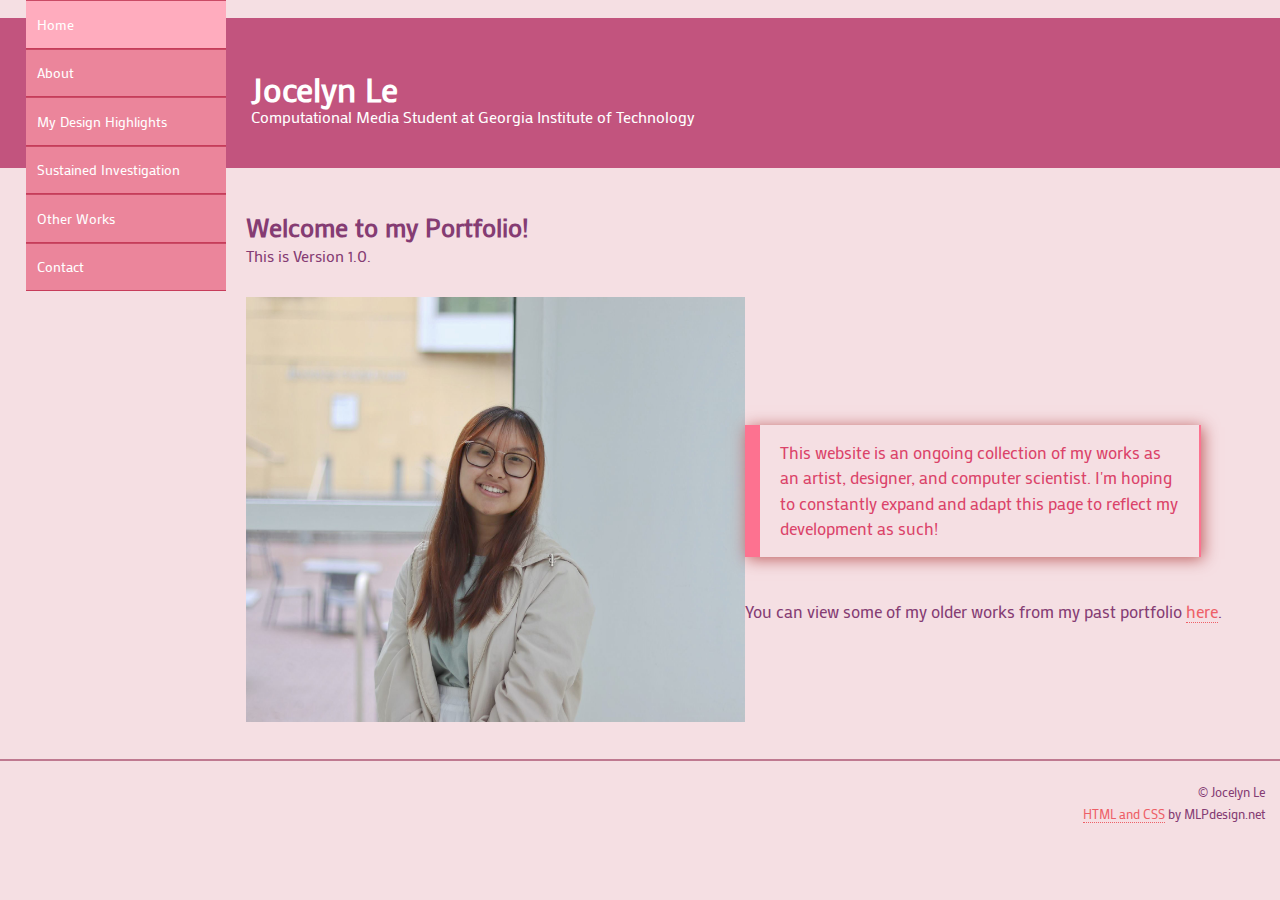
<file: index.html>
<!DOCTYPE html>
<html lang="en">
<head>
<meta charset="utf-8">
<meta http-equiv="X-UA-Compatible" content="IE=edge">
<title>Jocelyn Le: Portfolio</title>
<meta name="viewport" content="width=device-width, initial-scale=1">
<meta name="Description" lang="en" content="open source html and css template">
<meta name="author" content="mlp design">
<meta name="robots" content="index, follow">
<link rel="stylesheet" href="pastel.css">
</head>
<body>

<!-- Menu Items -->
<nav>
 <input type="checkbox" id="show-menu" role="button">
 <label for="show-menu" class="open"><span class="fa fa-bars"></span></label>
 <label for="show-menu" class="close"><span class="fa fa-times"></label>
 <ul id="menu">
  <li><a class="active" href="index.html">Home</a></li>
  <li><a href="about.html">About</a></li>
  <li><a href="design_highlights.html">My Design Highlights</a></li>
  <li><a href="sus_inv.html">Sustained Investigation</a></li>
  <li><a href="other.html">Other Works</a></li>
  <li><a href="contact.html">Contact</a></li>
 </ul>
</nav>
<!-- // -->

<!-- Banner -->
<div id="banner">
 <div id="header">
  <h1>Jocelyn Le</h1>
  <p class="sub">Computational Media Student at Georgia Institute of Technology</p>
 </div>
</div>
<!-- // -->

<div id="content">
 <!-- Page Items -->
 <div class="pageitem">
  <br>
  <h2>Welcome to my Portfolio!</h2>
  <p class="sub">This is Version 1.0.</p>
  <br>

  <div class="two-col-cell">
    <img src="assets/me.JPEG" width=500 height=425 style="max-width: 100%" style="max-height: 100%">  
  </div>
  <div class="two-col-cell">
    <br>
    <br>
    <br>
    <br>
    <br>
    <blockquote> This website is an ongoing collection of my works as an artist, designer, and computer scientist.
    I'm hoping to constantly expand and adapt this page to reflect my development as such! </blockquote>
    <br>
    <p>You can view some of my older works from my past portfolio <a href="http://jocelynledesign.crevado.com">here</a>.</p>
  </div>
 </div>
</div>

<!-- Footer Items -->
<div id="footer">
 <p>&copy; Jocelyn Le</p>
 <!--Credits below must be kept under CC-NC 3.0 License-->
 <p><a href="http://www.mlpdesign.net">HTML and CSS</a> by MLPdesign.net</p>
</div>
<!-- // -->

</body>
</html>
</file>
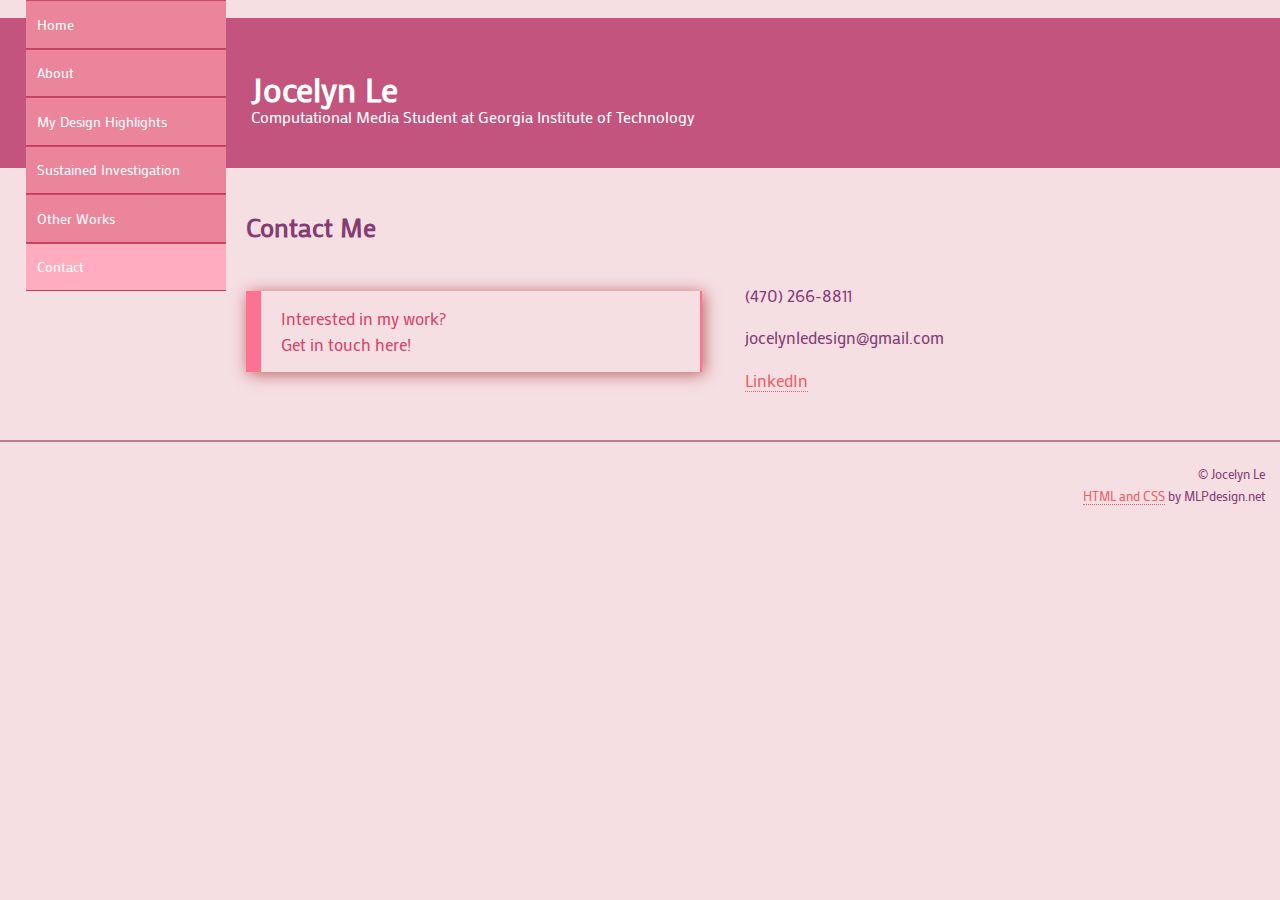
<file: contact.html>
<!DOCTYPE html>
<html lang="en">
<head>
<meta charset="utf-8">
<meta http-equiv="X-UA-Compatible" content="IE=edge">
<title>Jocelyn Le: Portfolio</title>
<meta name="viewport" content="width=device-width, initial-scale=1">
<meta name="Description" lang="en" content="open source html and css template">
<meta name="author" content="mlp design">
<meta name="robots" content="index, follow">
<link rel="stylesheet" href="pastel.css">
</head>
<body>

<!-- Menu Items -->
<nav>
<input type="checkbox" id="show-menu" role="button">
<label for="show-menu" class="open"><span class="fa fa-bars"></span></label>
<label for="show-menu" class="close"><span class="fa fa-times"></label>
<ul id="menu">
    <li><a href="index.html">Home</a></li>
    <li><a href="about.html">About</a></li>
    <li><a href="design_highlights.html">My Design Highlights</a></li>
    <li><a href="sus_inv.html">Sustained Investigation</a></li>
    <li><a href="other.html">Other Works</a></li>
    <li><a class="active" href="contact.html">Contact</a></li>
</ul>
</nav>
<!-- // -->

<!-- Banner -->
<div id="banner">
    <div id="header">
     <h1>Jocelyn Le</h1>
     <p class="sub">Computational Media Student at Georgia Institute of Technology</p>
    </div>
</div>
<!-- // -->

<div id="content">
    <!-- Page Items -->
    <div class="pageitem">
     <br>
     <h2>Contact Me</h2>
     <br>
   
     <div class="two-col-cell">
         <br>
         <blockquote> Interested in my work?<br> Get in touch here!</blockquote>
     </div>
     <div class="two-col-cell">
         
       <p>(470) 266-8811</p>
       <p>jocelynledesign@gmail.com</p>
       <p><a href="https://www.linkedin.com/in/le-jocelyn/">LinkedIn</a></p>
     </div>
    </div>
   </div>
   
<!-- Footer Items -->
<div id="footer">
<p>&copy; Jocelyn Le</p>
<!--Credits below must be kept under CC-NC 3.0 License-->
<p><a href="http://www.mlpdesign.net">HTML and CSS</a> by MLPdesign.net</p>
</div>
<!-- // -->

</body>
</html>
</file>
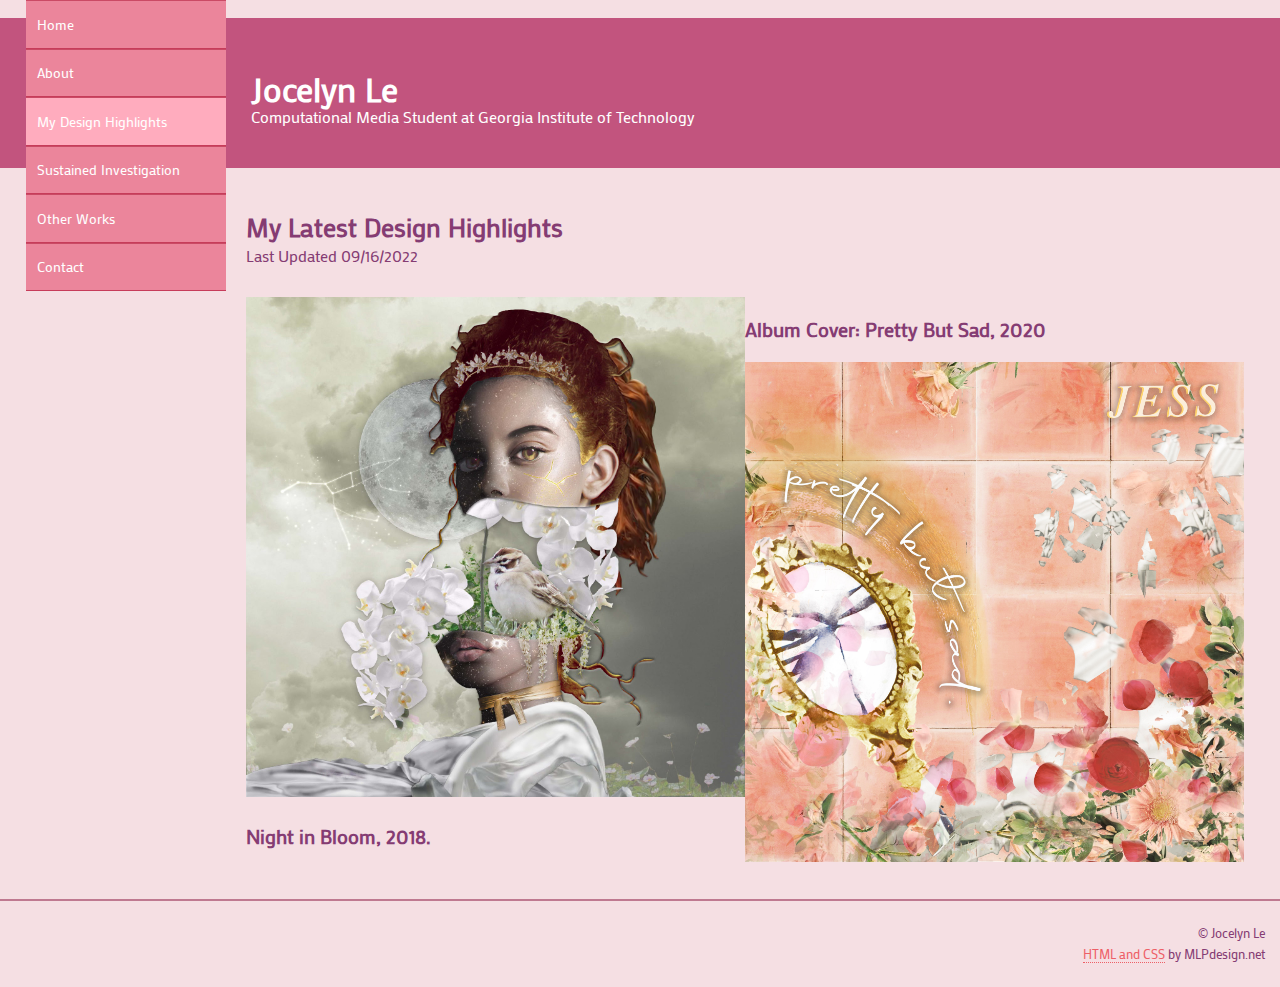
<file: design_highlights.html>
<!DOCTYPE html>
<html lang="en">
<head>
<meta charset="utf-8">
<meta http-equiv="X-UA-Compatible" content="IE=edge">
<title>Jocelyn Le: Portfolio</title>
<meta name="viewport" content="width=device-width, initial-scale=1">
<meta name="Description" lang="en" content="open source html and css template">
<meta name="author" content="mlp design">
<meta name="robots" content="index, follow">
<link rel="stylesheet" href="pastel.css">
</head>
<body>

<!-- Menu Items -->
<nav>
 <input type="checkbox" id="show-menu" role="button">
 <label for="show-menu" class="open"><span class="fa fa-bars"></span></label>
 <label for="show-menu" class="close"><span class="fa fa-times"></label>
 <ul id="menu">
  <li><a href="index.html">Home</a></li>
  <li><a href="about.html">About</a></li>
  <li><a class="active" href="design_highlights.html">My Design Highlights</a></li>
  <li><a href="sus_inv.html">Sustained Investigation</a></li>
  <li><a href="other.html">Other Works</a></li>
  <li><a href="contact.html">Contact</a></li>
 </ul>
</nav>
<!-- // -->

<!-- Banner -->
<div id="banner">
 <div id="header">
  <h1>Jocelyn Le</h1>
  <p class="sub">Computational Media Student at Georgia Institute of Technology</p>
 </div>
</div>
<!-- // -->

<div id="content">
 <!-- Page Items -->
 <div class="pageitem">
  <br>
  <h2>My Latest Design Highlights</h2>
  <p class="sub">Last Updated 09/16/2022</p>
  <br>

  <div class="two-col-cell">
    <img src="assets/Night in Bloom copy.jpg" width=500 height=500 style="max-width: 100%" style="max-height: 100%">  
    <h3>Night in Bloom, 2018.</h3>
  </div>
  <div class="two-col-cell">
    <h3>Album Cover: Pretty But Sad, 2020</h3>
    <img src="assets/Pretty But Sad Album Cover 080520 copy.jpg" width=500 height=500 style="max-width: 100%" style="max-height: 100%"> 
  </div>
 </div>
</div>

<!-- Footer Items -->
<div id="footer">
 <p>&copy; Jocelyn Le</p>
 <!--Credits below must be kept under CC-NC 3.0 License-->
 <p><a href="http://www.mlpdesign.net">HTML and CSS</a> by MLPdesign.net</p>
</div>
<!-- // -->

</body>
</html>
</file>
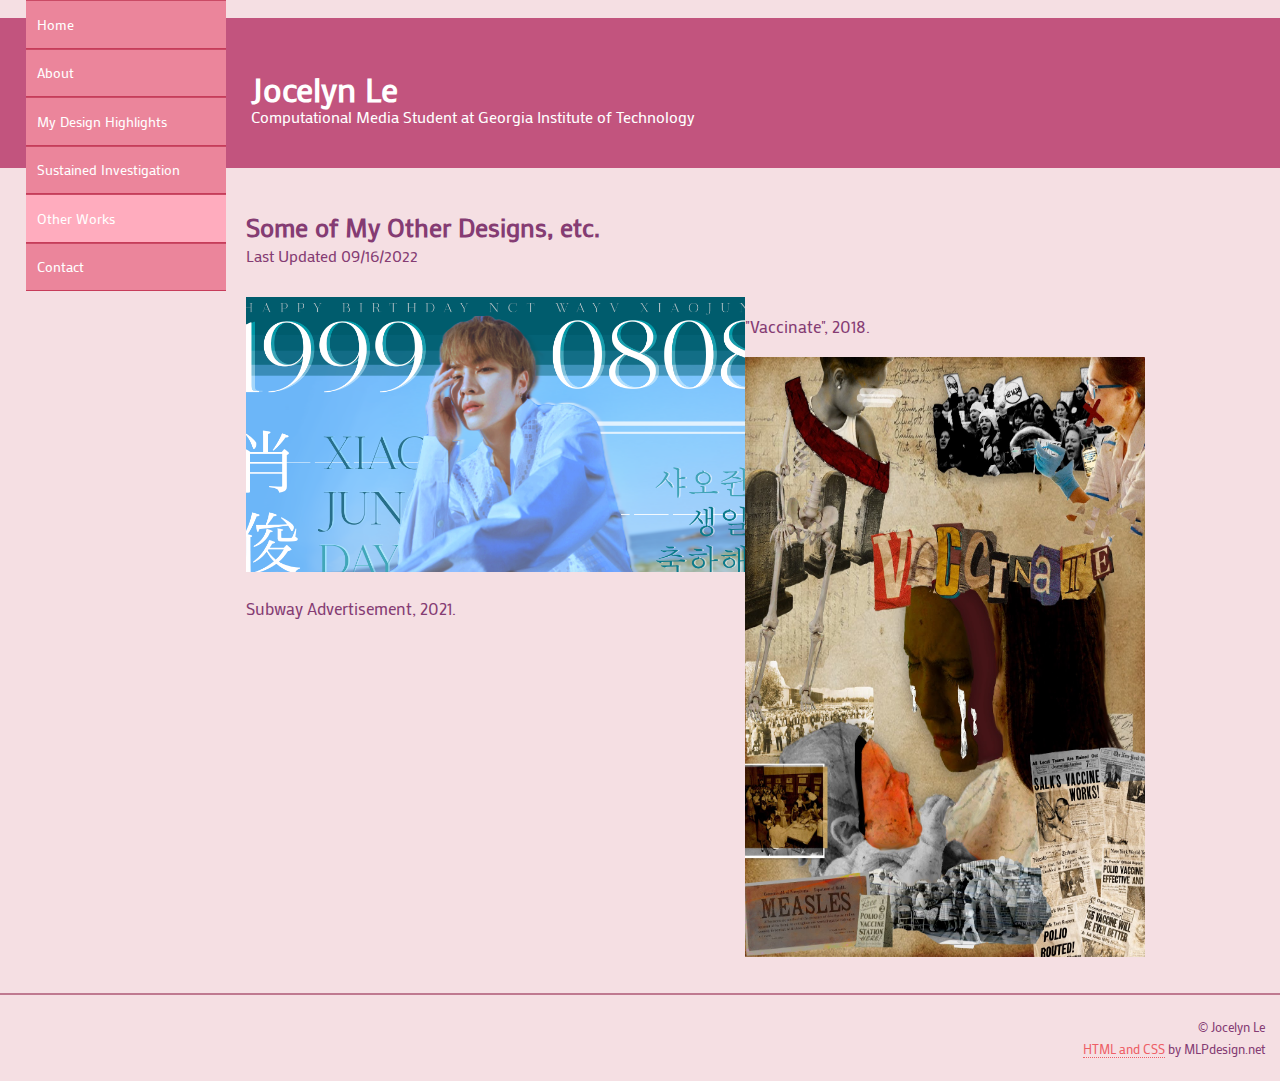
<file: other.html>
<!DOCTYPE html>
<html lang="en">
<head>
<meta charset="utf-8">
<meta http-equiv="X-UA-Compatible" content="IE=edge">
<title>Jocelyn Le: Portfolio</title>
<meta name="viewport" content="width=device-width, initial-scale=1">
<meta name="Description" lang="en" content="open source html and css template">
<meta name="author" content="mlp design">
<meta name="robots" content="index, follow">
<link rel="stylesheet" href="pastel.css">
</head>
<body>

<!-- Menu Items -->
<nav>
<input type="checkbox" id="show-menu" role="button">
<label for="show-menu" class="open"><span class="fa fa-bars"></span></label>
<label for="show-menu" class="close"><span class="fa fa-times"></label>
<ul id="menu">
  <li><a href="index.html">Home</a></li>
  <li><a href="about.html">About</a></li>
  <li><a href="design_highlights.html">My Design Highlights</a></li>
  <li><a href="sus_inv.html">Sustained Investigation</a></li>
  <li><a class="active" href="other.html">Other Works</a></li>
  <li><a href="contact.html">Contact</a></li>
</ul>
</nav>
<!-- // -->

<!-- Banner -->
<div id="banner">
    <div id="header">
     <h1>Jocelyn Le</h1>
     <p class="sub">Computational Media Student at Georgia Institute of Technology</p>
    </div>
</div>
<!-- // -->

   <div id="content">
    <!-- Page Items -->
    <div class="pageitem">
    <br>
    <h2>Some of My Other Designs, etc.</h2>
    <p class="sub">Last Updated 09/16/2022</p>
    <br>
     <div class="two-col-cell">
       <img src="assets/DREAMYKIKA 072521 copy.png" width=500 height=275 style="max-width: 100%" style="max-height: 100%"> 
        <p>Subway Advertisement, 2021.</p>
       
     </div>
     <div class="two-col-cell">
       <p>"Vaccinate", 2018.</p>
       <img src="assets/Vaccinate copy.jpg" width=400 height=600 style="max-width: 100%" style="max-height: 100%">
     </div>
    </div>
   </div>
   
<!-- Footer Items -->
<div id="footer">
<p>&copy; Jocelyn Le</p>
<!--Credits below must be kept under CC-NC 3.0 License-->
<p><a href="http://www.mlpdesign.net">HTML and CSS</a> by MLPdesign.net</p>
</div>
<!-- // -->

</body>
</html>
</file>
<file: pastel.css>
@import url(https://fonts.googleapis.com/css?family=Mako);
@import url(https://cdnjs.cloudflare.com/ajax/libs/font-awesome/4.6.3/css/font-awesome.css);

html, body {
	margin: 0 !important;
	padding: 0 !important;
}
body {
	background-color: rgb(245, 223, 227);
	color: rgb(133, 60, 115);
	font: normal 17px/150% 'Mako', sans-serif;
	/*font-family: 'Mako', sans-serif;
	font-size: 16px;
	font-weight: normal;*/
	margin: 1;
}
a {
	text-decoration: none;
	color: #ee6067;
	border-bottom: 1px dotted;
}
a:hover {
	border-bottom: 1px solid;
}
h1, h2 {
	margin-bottom: 0;
}
blockquote {
	color: rgb(219, 67, 105);
	display: block;
	padding: 15px 20px;
	width: 80%;
	position: relative;
	border-left: 15px solid #fd7290;
	border-right: 2px solid #fd7290;
	-moz-box-shadow: 2px 2px 15px #ccc;
	-webkit-box-shadow: 2px 2px 15px #ccc;
	box-shadow: 2px 2px 15px rgb(190, 94, 94);
	margin: 0 auto;
	margin-left: 0;
}
.two-col-cell {
	display: table-cell;
	float: left;
	width: calc(100% / 2);
}
.three-col-cell {
	display: table-cell;
	float: left;
	width: calc((100% / 3) - 6px);
}
.sub {
	font-size: 95%;
	padding: 3px 0;
	margin: 0;
}
.clear {
	clear: both;
}
.gallery {
	/* colors optional 
	background-color: #87b;
	color:#fff;
	/* -- */
	text-align: center;
	padding: 10px 0;
	margin: 1px;
}
.gallery img {
	width: 90%;
}
ul#menu {
	width: 200px;
	position: absolute; /*change to 'fixed' for sticky menu */
	top: 0;
	left: 2%;
	margin: 0;
	padding: 0;
	list-style-type: none;
	z-index: 1000;
	/*border:5px solid #808;*/
}
ul#menu li {
	border-top: 1px solid #ca4a65;
	border-bottom: 1px solid #c73c5a;
}
ul#menu li a {
	font-size: 85%;
	text-decoration: none;
	color: rgb(255, 255, 255);
	padding: 10.5px 11px;
	background-color: #eb859b;
	display: block;
	border: none !important;
}
ul#menu li a:hover, ul#menu li a.active {
	background-color: #ffacbe;
	color: #fff;
	border: none !important;
}
#banner {
	display: table;
	width: 100%;
	height: 150px;
	background-color: #c2547e;
	color: #fff;
	margin-top: 18px;
}
#header {
	display: table-cell;
	vertical-align: middle;
	padding-left: calc(200px + 2% + 2%);
}
#content {
	display: table;
	width: calc(100% - (200px + (2% * 2)));
	margin: 0;
	margin-left: calc(200px + 2%);
	margin-bottom: 15px;
}
.pageitem {
	width: 97%;
	margin-left: 2%;
	margin-bottom: 15px;
	float: left;
}
.pageitem p {
	text-align: justify;
}
.pageitem ul li {
	padding: 0;
	margin: 0;
	list-style: none;
}
.pageitem ul li:before {
	content: '\f061';
	font-family: 'FontAwesome';
	float: left;
	margin-left: -1.5em;
	color: #7959a3;
}
.pageitem ol li {
	counter-increment: list;
	list-style: none;
}
.pageitem ol li:before {
	color: #7959a3;
	content: counter(list) ".";
	text-align: right;
	position: absolute;
	left: calc(200px + 2% + 2%);
	width: 30px;
}
#footer {
	border-top: 2px solid #bf7990;
	text-align: right;
	padding: 15px;
	font-size: 75%;
	line-height: 70%;
	clear: both;
}
#show-menu {
	display: none;
}
.open, .close {
	background-color: inherit;
	color: #fff;
	text-align: right;
	font-weight: normal;
	font-size: 1.5em;
	padding: 0;
	position: absolute;
	top: 135px;
	left: 4%;
	display: none;
}

/* Responsive styles */
@media screen and (max-width: 1000px) {
	.three-col-cell {
		width: calc((100% / 2) - 6px);
	}
}
@media screen and (max-width: 750px) {
	#content {
		margin-left: auto !important;
		margin-right: auto !important;
		width: calc(100% - (2% * 2));
	}
	#header {
		padding-left: 4%;
	}
	.pageitem ol li:before {
		left: calc(2% + 2%);
	}
	/* menu */
	ul#menu {
		display: none;
	}
	.hide, .open {
		display: block;
	}
	#show-menu:checked ~ .open {
		display: none;
	}
	#show-menu:checked ~ .close {
		font-size: 1.6em;
		display: block;
	}
	#show-menu:checked ~ ul#menu {
		display: initial;
		width: 100%;
		text-align:center;
		position: absolute;
		top: calc(18px + 150px);
		right: 0;
		left: auto;
		opacity: 0.95;
    filter: alpha(opacity=95); /* For IE8 and earlier */
	}
}
@media screen and (max-width: 650px) {
	.three-col-cell {
		width: calc(100% / 1);
	}
	.two-col-cell {
		width: calc(100% / 1);
	}
	.gallery img {
		width: 70%;
	}
	#footer {
		text-align: center;
	}
}
</file>
